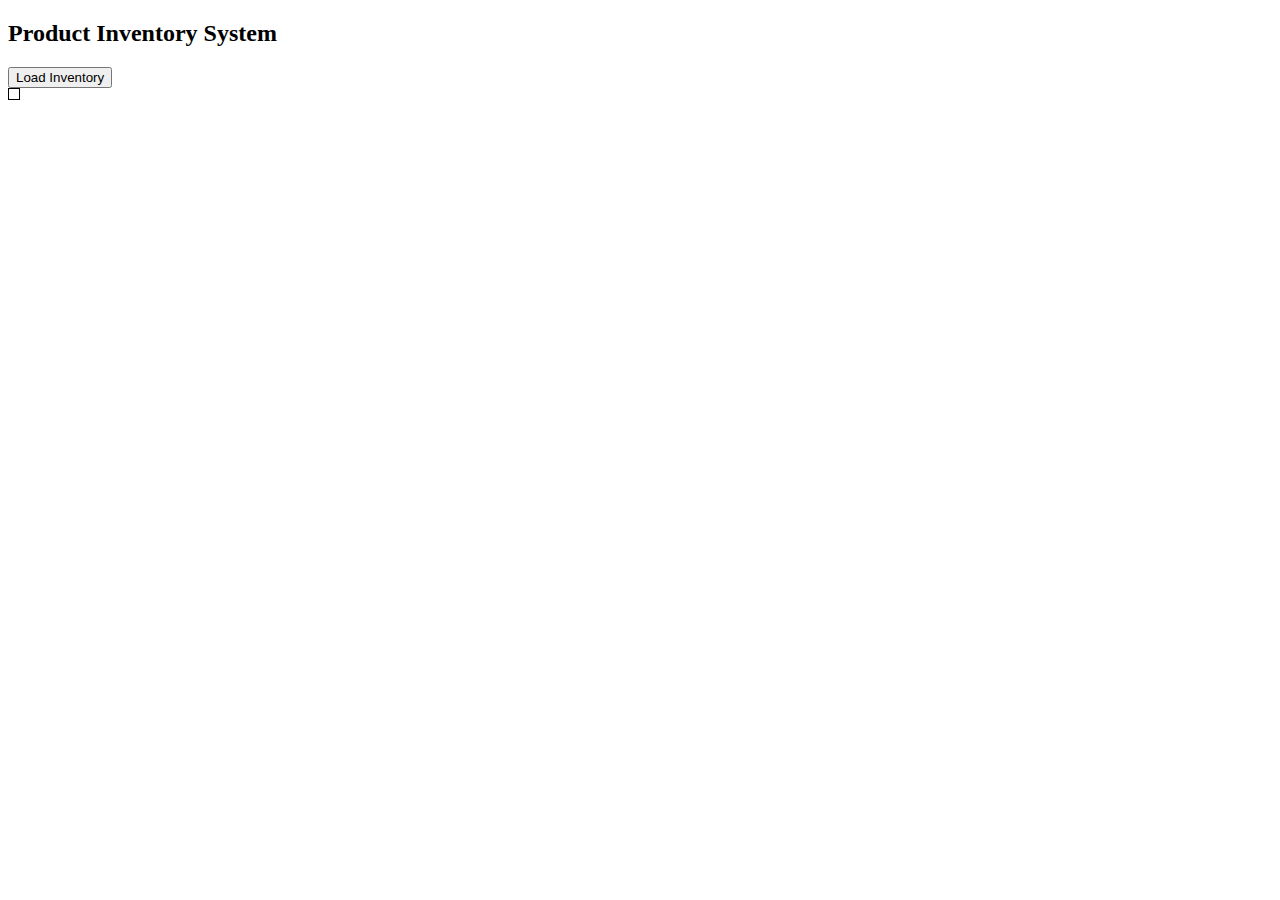
<file: index.html>
<!DOCTYPE html>
<html>
<head>
  <title>Product Inventory</title>
  <link rel="stylesheet" href="style.css">
</head>
<body>
  <h2>Product Inventory System</h2>
  <button onclick="loadInventory()">Load Inventory</button>
  <table id="inventoryTable"></table>
  <p id="totalValue"></p>
  <script src="script.js"></script>
</body>
</html>
</file>
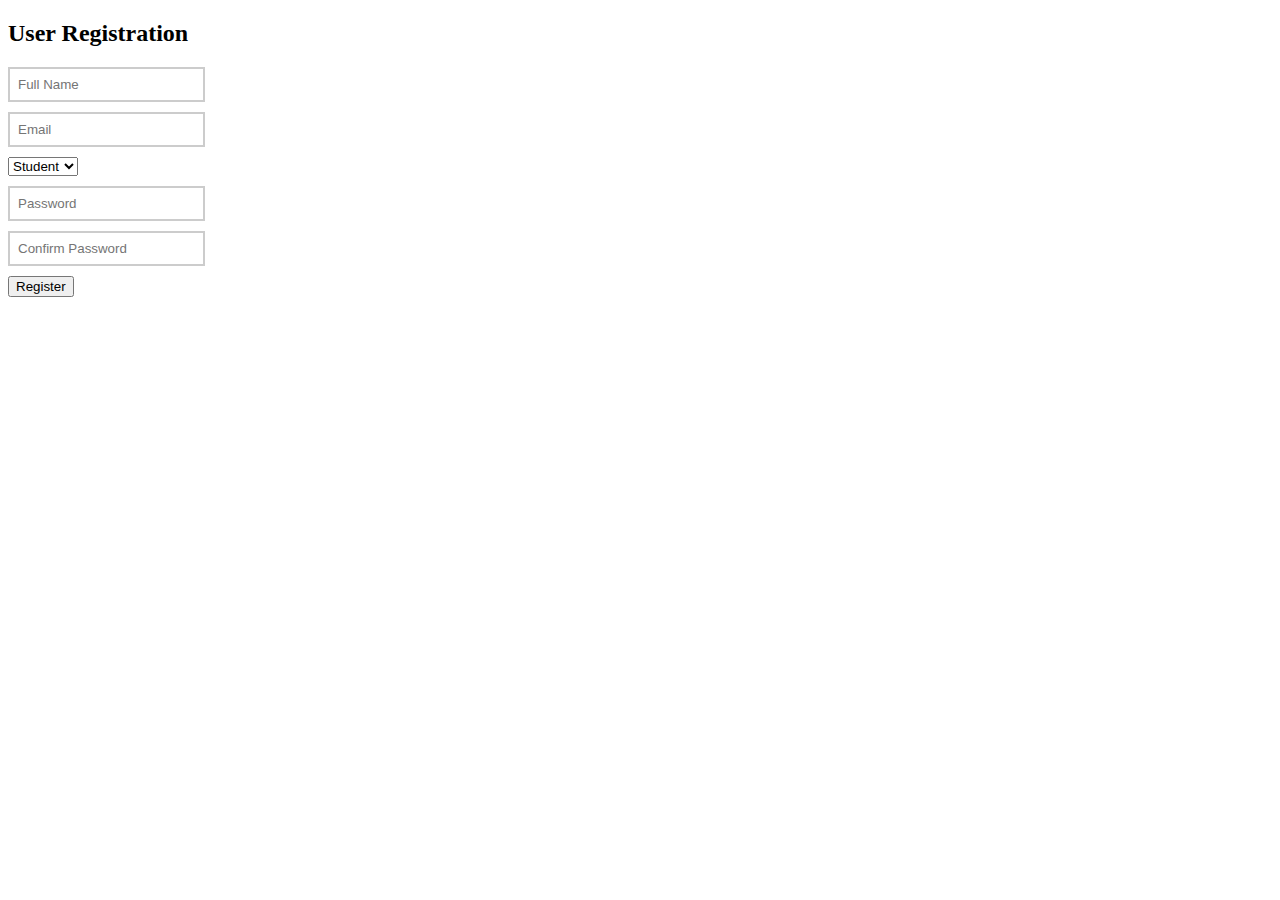
<file: WEB TECHNOLOGIES/LAB/LAB-3/exercise1/index.html>
<!DOCTYPE html>
<html lang="en">
<head>
    <link rel="stylesheet" href="style.css">
</head>
<body>
    <form id="registrationForm">
        <h2>User Registration</h2>
        <input type="text" id="name" placeholder="Full Name" required>
        <input type="email" id="email" placeholder="Email" required>
        
        <select id="role">
            <option value="Student">Student</option>
            <option value="Teacher">Teacher</option>
            <option value="Admin">Admin</option>
        </select>

        <div id="dynamicFields">
            </div>

        <input type="password" id="password" placeholder="Password">
        <input type="password" id="confirmPassword" placeholder="Confirm Password">
        
        <div id="feedback" class="error-msg"></div>
        <button type="submit">Register</button>
    </form>
    <script src="script.js"></script>
</body>
</html>
</file>
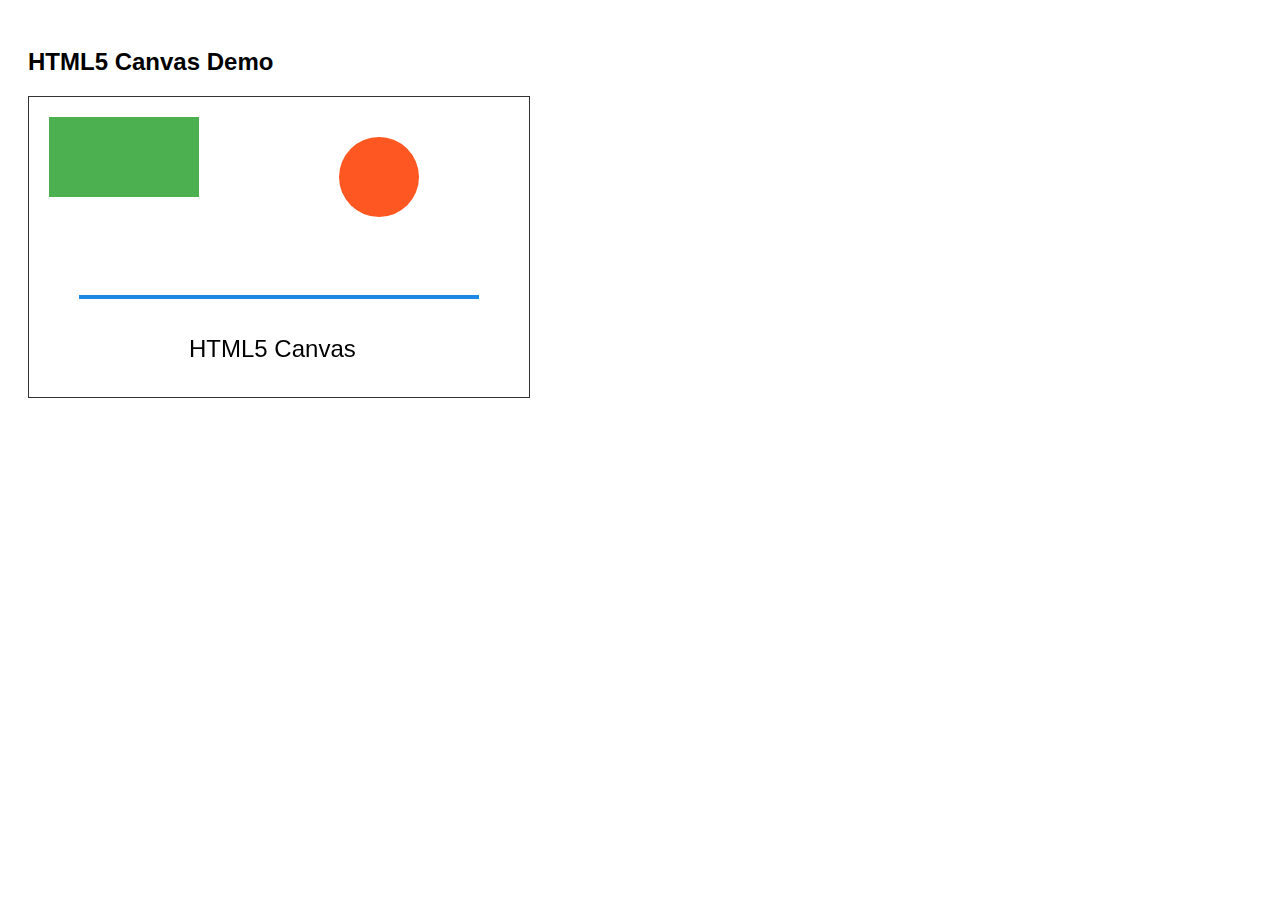
<file: exercise6.html>
<!DOCTYPE html>
<html lang="en">
<head>
  <meta charset="UTF-8" />
  <title>Exercise 1: HTML5 Canvas</title>
  <style>
    body { font-family: Arial, sans-serif; padding: 20px; }
    canvas { border: 1px solid #333; display: block; }
  </style>
</head>
<body>
  <h2>HTML5 Canvas Demo</h2>
  <canvas id="myCanvas" width="500" height="300"></canvas>

  <script>
    const canvas = document.getElementById('myCanvas');
    const ctx = canvas.getContext('2d');

    // Filled rectangle
    ctx.fillStyle = '#4CAF50';
    ctx.fillRect(20, 20, 150, 80);

    // Filled circle
    ctx.beginPath();
    ctx.arc(350, 80, 40, 0, Math.PI * 2);
    ctx.closePath();
    ctx.fillStyle = '#FF5722';
    ctx.fill();

    // Straight line
    ctx.beginPath();
    ctx.moveTo(50, 200);
    ctx.lineTo(450, 200);
    ctx.strokeStyle = '#1E88E5';
    ctx.lineWidth = 4;
    ctx.stroke();

    // Text
    ctx.fillStyle = '#000';
    ctx.font = '24px sans-serif';
    ctx.fillText('HTML5 Canvas', 160, 260);
  </script>
</body>
</html>
</file>
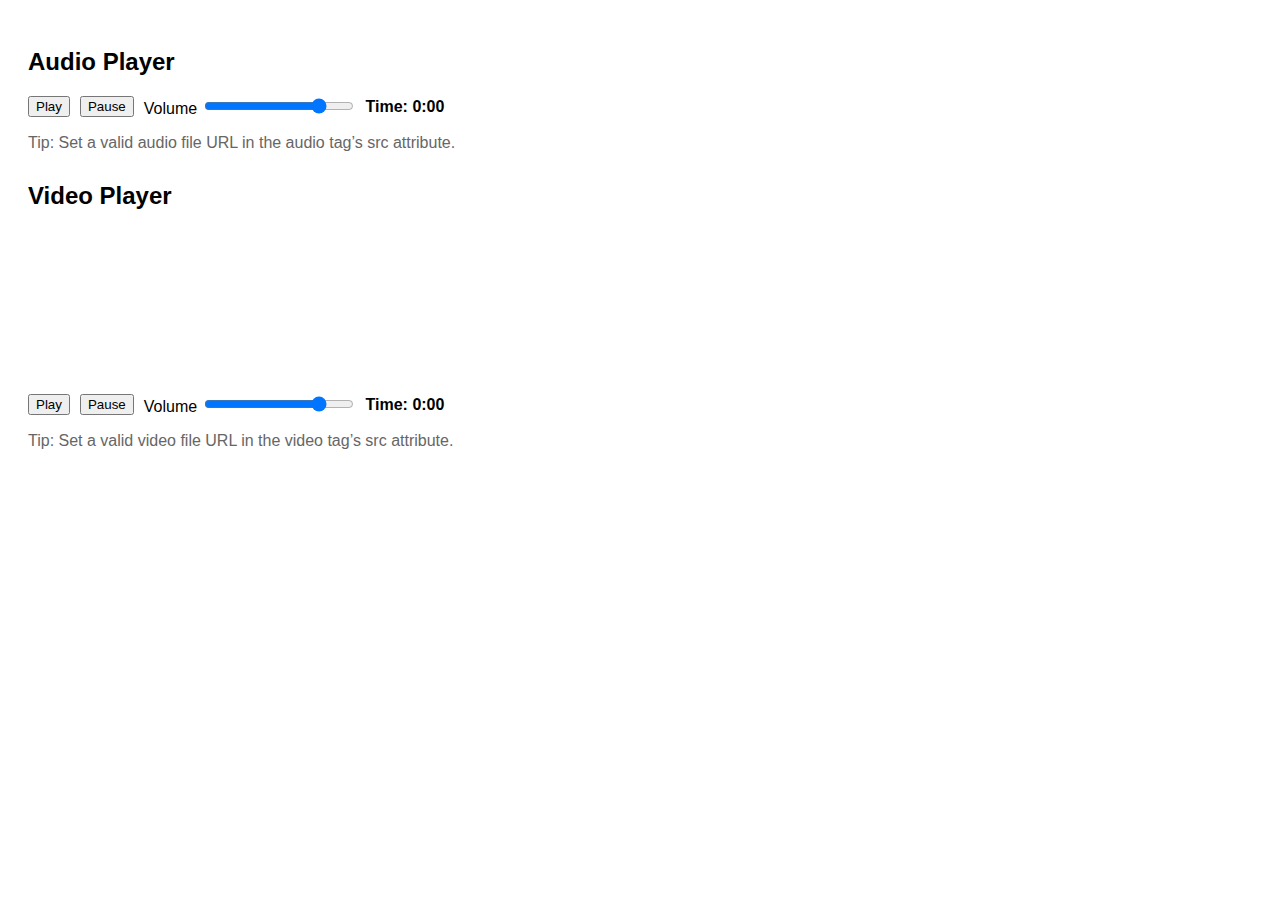
<file: exercise7.html>
<!DOCTYPE html>
<html lang="en">
<head>
  <meta charset="UTF-8" />
  <title>Exercise 2: Audio & Video</title>
  <style>
    body { font-family: Arial, sans-serif; padding: 20px; }
    .player { margin-bottom: 30px; }
    .controls { margin-top: 10px; display: flex; gap: 10px; align-items: center; }
    .time { font-weight: bold; }
    input[type="range"] { width: 150px; }
  </style>
</head>
<body>
  <h2>Audio Player</h2>
  <div class="player">
    <audio id="audio" src="" preload="metadata"></audio>
    <div class="controls">
      <button id="audioPlay">Play</button>
      <button id="audioPause">Pause</button>
      <label>
        Volume
        <input id="audioVolume" type="range" min="0" max="1" step="0.01" value="0.8" />
      </label>
      <span class="time">Time: <span id="audioTime">0:00</span></span>
    </div>
    <p style="color:#666">Tip: Set a valid audio file URL in the audio tag’s src attribute.</p>
  </div>

  <h2>Video Player</h2>
  <div class="player">
    <video id="video" src="" width="480" controlslist="nodownload" preload="metadata"></video>
    <div class="controls">
      <button id="videoPlay">Play</button>
      <button id="videoPause">Pause</button>
      <label>
        Volume
        <input id="videoVolume" type="range" min="0" max="1" step="0.01" value="0.8" />
      </label>
      <span class="time">Time: <span id="videoTime">0:00</span></span>
    </div>
    <p style="color:#666">Tip: Set a valid video file URL in the video tag’s src attribute.</p>
  </div>

  <script>
    // Utility to format time mm:ss
    function formatTime(seconds) {
      const s = Math.floor(seconds % 60);
      const m = Math.floor(seconds / 60);
      return `${m}:${s.toString().padStart(2, '0')}`;
    }

    // Audio
    const audio = document.getElementById('audio');
    const audioPlay = document.getElementById('audioPlay');
    const audioPause = document.getElementById('audioPause');
    const audioVolume = document.getElementById('audioVolume');
    const audioTime = document.getElementById('audioTime');

    audioPlay.addEventListener('click', () => audio.play());
    audioPause.addEventListener('click', () => audio.pause());
    audioVolume.addEventListener('input', () => audio.volume = audioVolume.value);
    audio.addEventListener('timeupdate', () => {
      audioTime.textContent = formatTime(audio.currentTime);
    });

    // Video
    const video = document.getElementById('video');
    const videoPlay = document.getElementById('videoPlay');
    const videoPause = document.getElementById('videoPause');
    const videoVolume = document.getElementById('videoVolume');
    const videoTime = document.getElementById('videoTime');

    videoPlay.addEventListener('click', () => video.play());
    videoPause.addEventListener('click', () => video.pause());
    videoVolume.addEventListener('input', () => video.volume = videoVolume.value);
    video.addEventListener('timeupdate', () => {
      videoTime.textContent = formatTime(video.currentTime);
    });
  </script>
</body>
</html>
</file>
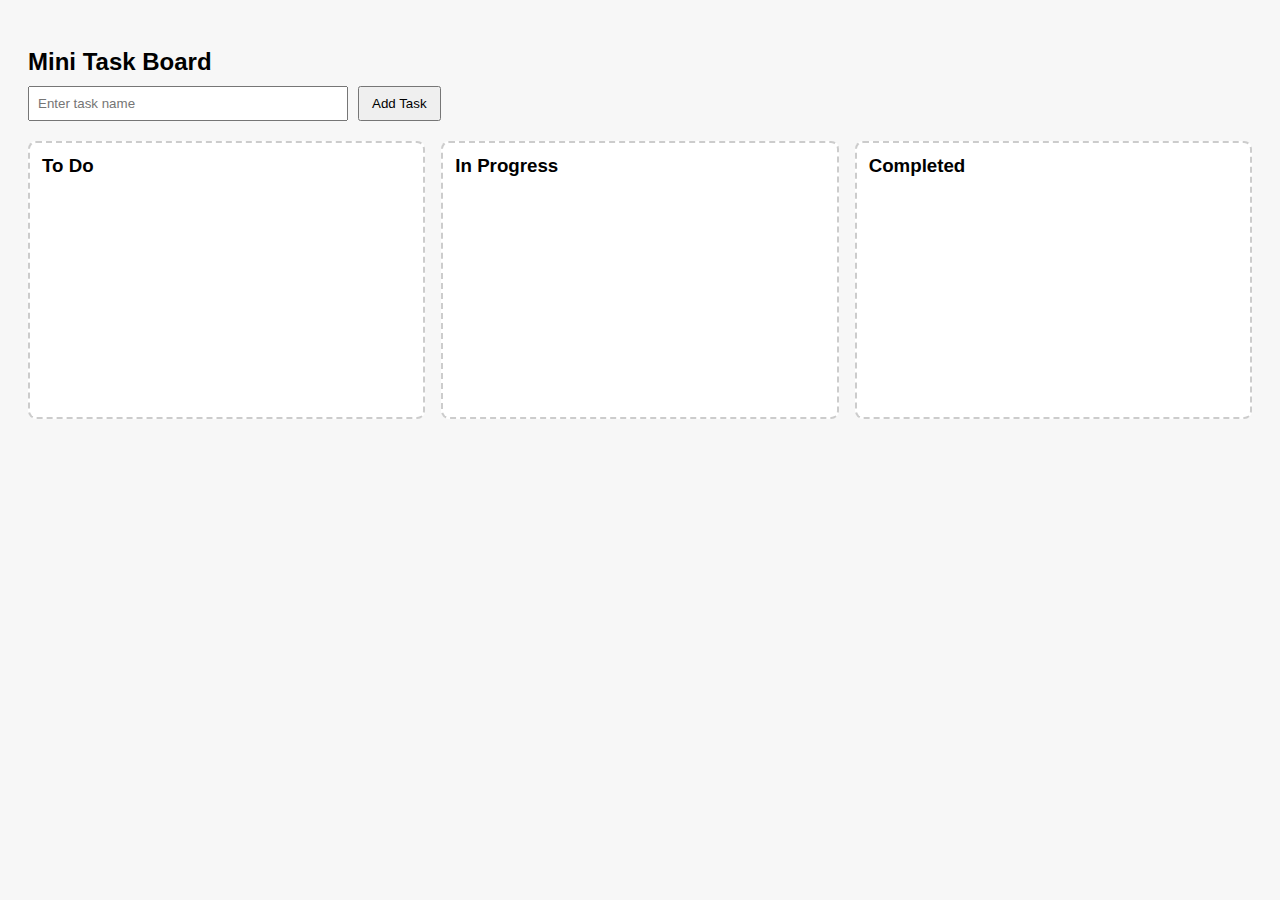
<file: exercise8.html>
<!DOCTYPE html>
<html lang="en">
<head>
  <meta charset="UTF-8" />
  <title>Exercise 3: Drag & Drop Task Manager</title>
  <style>
    body { font-family: Arial, sans-serif; padding: 20px; background: #f7f7f7; }
    h2 { margin-bottom: 10px; }
    .controls { display: flex; gap: 10px; margin-bottom: 20px; }
    input[type="text"] { padding: 8px; width: 300px; }
    button { padding: 8px 12px; cursor: pointer; }
    .board { display: grid; grid-template-columns: repeat(3, 1fr); gap: 16px; }
    .column {
      background: #fff; border: 2px dashed #ccc; border-radius: 8px;
      min-height: 250px; padding: 12px; transition: border-color 0.2s;
    }
    .column.dragover { border-color: #1E88E5; }
    .column h3 { margin-top: 0; }
    .task {
      background: #fff; border: 1px solid #ddd; border-radius: 6px;
      padding: 10px; margin-bottom: 10px; cursor: grab; box-shadow: 0 2px 4px rgba(0,0,0,0.08);
    }
    .task.completed { background: #C8E6C9; border-color: #81C784; }
    .message {
      margin-top: 12px; color: #2e7d32; font-weight: bold; display: none;
    }
    .message.show { display: block; }
  </style>
</head>
<body>
  <h2>Mini Task Board</h2>
  <div class="controls">
    <input id="taskInput" type="text" placeholder="Enter task name" />
    <button id="addTaskBtn">Add Task</button>
  </div>

  <div class="board">
    <div class="column" id="todo" data-status="To Do">
      <h3>To Do</h3>
    </div>
    <div class="column" id="inprogress" data-status="In Progress">
      <h3>In Progress</h3>
    </div>
    <div class="column" id="completed" data-status="Completed">
      <h3>Completed</h3>
      <div id="completedMsg" class="message">Task Completed Successfully</div>
    </div>
  </div>

  <script>
    const taskInput = document.getElementById('taskInput');
    const addTaskBtn = document.getElementById('addTaskBtn');
    const columns = document.querySelectorAll('.column');
    const completedMsg = document.getElementById('completedMsg');

    let taskIdCounter = 0;

    function createTaskCard(name) {
      const card = document.createElement('div');
      card.className = 'task';
      card.draggable = true;
      card.id = `task-${++taskIdCounter}`;

      const dateStr = new Date().toLocaleString();
      card.innerHTML = `<strong>${name}</strong><br/><small>${dateStr}</small>`;

      // Drag events
      card.addEventListener('dragstart', (e) => {
        e.dataTransfer.setData('text/plain', card.id);
        // For Firefox
        e.dataTransfer.effectAllowed = 'move';
      });

      card.addEventListener('dragend', () => {
        // Optional: visual cleanup
      });

      return card;
    }

    addTaskBtn.addEventListener('click', () => {
      const name = taskInput.value.trim();
      if (!name) {
        alert('Please enter a task name.');
        return;
      }
      const card = createTaskCard(name);
      document.getElementById('todo').appendChild(card);
      taskInput.value = '';
    });

    columns.forEach(col => {
      col.addEventListener('dragover', (e) => {
        e.preventDefault();
        col.classList.add('dragover');
      });

      col.addEventListener('dragleave', () => {
        col.classList.remove('dragover');
      });

      col.addEventListener('drop', (e) => {
        e.preventDefault();
        col.classList.remove('dragover');
        const id = e.dataTransfer.getData('text/plain');
        const card = document.getElementById(id);
        if (!card) return;

        col.appendChild(card);

        if (col.id === 'completed') {
          card.classList.add('completed');
          completedMsg.classList.add('show');
          setTimeout(() => completedMsg.classList.remove('show'), 2000);
        } else {
          card.classList.remove('completed');
        }
      });
    });
  </script>
</body>
</html>
</file>
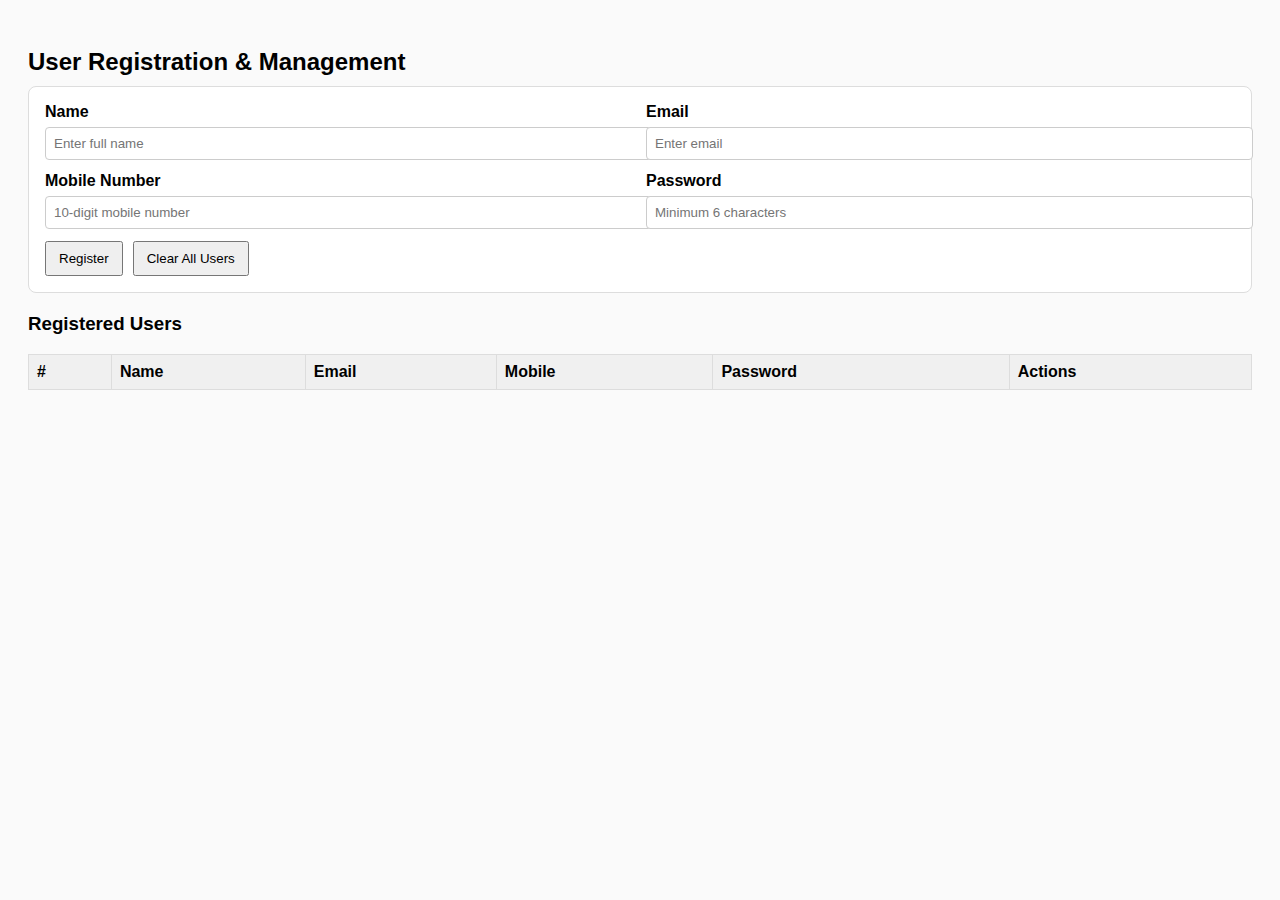
<file: exercise9.html>
<!DOCTYPE html>
<html lang="en">
<head>
  <meta charset="UTF-8" />
  <title>Exercise 4: User Management with localStorage</title>
  <style>
    body { font-family: Arial, sans-serif; padding: 20px; background: #fafafa; }
    h2 { margin-bottom: 10px; }
    form {
      display: grid; grid-template-columns: 1fr 1fr; gap: 12px; background: #fff;
      padding: 16px; border-radius: 8px; border: 1px solid #ddd; margin-bottom: 20px;
    }
    form .full { grid-column: 1 / -1; }
    label { display: block; font-weight: bold; margin-bottom: 6px; }
    input[type="text"], input[type="email"], input[type="password"] {
      width: 100%; padding: 8px; border: 1px solid #ccc; border-radius: 4px;
    }
    button { padding: 8px 12px; cursor: pointer; }
    .actions { display: flex; gap: 10px; }
    table { width: 100%; border-collapse: collapse; background: #fff; }
    th, td { border: 1px solid #ddd; padding: 8px; text-align: left; }
    th { background: #f0f0f0; }
    .error { color: #d32f2f; margin-bottom: 10px; font-weight: bold; }
    .success { color: #2e7d32; margin-bottom: 10px; font-weight: bold; }
  </style>
</head>
<body>
  <h2>User Registration & Management</h2>

  <div id="message"></div>

  <form id="regForm" novalidate>
    <div>
      <label for="name">Name</label>
      <input id="name" type="text" placeholder="Enter full name" required />
    </div>
    <div>
      <label for="email">Email</label>
      <input id="email" type="email" placeholder="Enter email" required />
    </div>
    <div>
      <label for="mobile">Mobile Number</label>
      <input id="mobile" type="text" placeholder="10-digit mobile number" required />
    </div>
    <div>
      <label for="password">Password</label>
      <input id="password" type="password" placeholder="Minimum 6 characters" required />
    </div>
    <div class="actions full">
      <button type="submit">Register</button>
      <button type="button" id="clearAll">Clear All Users</button>
    </div>
  </form>

  <h3>Registered Users</h3>
  <table id="usersTable">
    <thead>
      <tr>
        <th>#</th>
        <th>Name</th>
        <th>Email</th>
        <th>Mobile</th>
        <th>Password</th>
        <th>Actions</th>
      </tr>
    </thead>
    <tbody></tbody>
  </table>

  <script>
    const STORAGE_KEY = 'users';

    const form = document.getElementById('regForm');
    const nameEl = document.getElementById('name');
    const emailEl = document.getElementById('email');
    const mobileEl = document.getElementById('mobile');
    const passwordEl = document.getElementById('password');
    const messageEl = document.getElementById('message');
    const tableBody = document.querySelector('#usersTable tbody');
    const clearAllBtn = document.getElementById('clearAll');

    function showMessage(text, type = 'error') {
      messageEl.className = type === 'success' ? 'success' : 'error';
      messageEl.textContent = text;
      setTimeout(() => { messageEl.textContent = ''; messageEl.className = ''; }, 2500);
    }

    function getUsers() {
      try {
        return JSON.parse(localStorage.getItem(STORAGE_KEY)) || [];
      } catch {
        return [];
      }
    }

    function setUsers(users) {
      localStorage.setItem(STORAGE_KEY, JSON.stringify(users));
    }

    function renderUsers() {
      const users = getUsers();
      tableBody.innerHTML = '';
      users.forEach((u, idx) => {
        const tr = document.createElement('tr');
        tr.innerHTML = `
          <td>${idx + 1}</td>
          <td>${u.name}</td>
          <td>${u.email}</td>
          <td>${u.mobile}</td>
          <td>${u.password}</td>
          <td><button data-email="${u.email}" class="deleteBtn">Delete</button></td>
        `;
        tableBody.appendChild(tr);
      });

      // Bind delete buttons
      document.querySelectorAll('.deleteBtn').forEach(btn => {
        btn.addEventListener('click', () => {
          const email = btn.getAttribute('data-email');
          const users = getUsers().filter(u => u.email !== email);
          setUsers(users);
          renderUsers();
          showMessage('User deleted successfully.', 'success');
        });
      });
    }

    function validateForm({ name, email, mobile, password }) {
      if (!name || !email || !mobile || !password) {
        return 'All fields are mandatory.';
      }
      const mobileDigits = mobile.replace(/\D/g, '');
      if (mobileDigits.length !== 10) {
        return 'Mobile number must be exactly 10 digits.';
      }
      if (password.length < 6) {
        return 'Password must be at least 6 characters.';
      }
      return null;
    }

    form.addEventListener('submit', (e) => {
      e.preventDefault();

      const user = {
        name: nameEl.value.trim(),
        email: emailEl.value.trim().toLowerCase(),
        mobile: mobileEl.value.trim(),
        password: passwordEl.value
      };

      const error = validateForm(user);
      if (error) {
        showMessage(error, 'error');
        return;
      }

      const users = getUsers();
      const duplicate = users.some(u => u.email === user.email);
      if (duplicate) {
        showMessage('Email already registered. Please use a different email.', 'error');
        return;
      }

      users.push(user);
      setUsers(users);
      renderUsers();
      showMessage('User registered successfully.', 'success');
      form.reset();
    });

    clearAllBtn.addEventListener('click', () => {
      if (confirm('Are you sure you want to clear all users?')) {
        localStorage.removeItem(STORAGE_KEY);
        renderUsers();
        showMessage('All users cleared.', 'success');
      }
    });

    // Initial render
    renderUsers();
  </script>
</body>
</html>
</file>
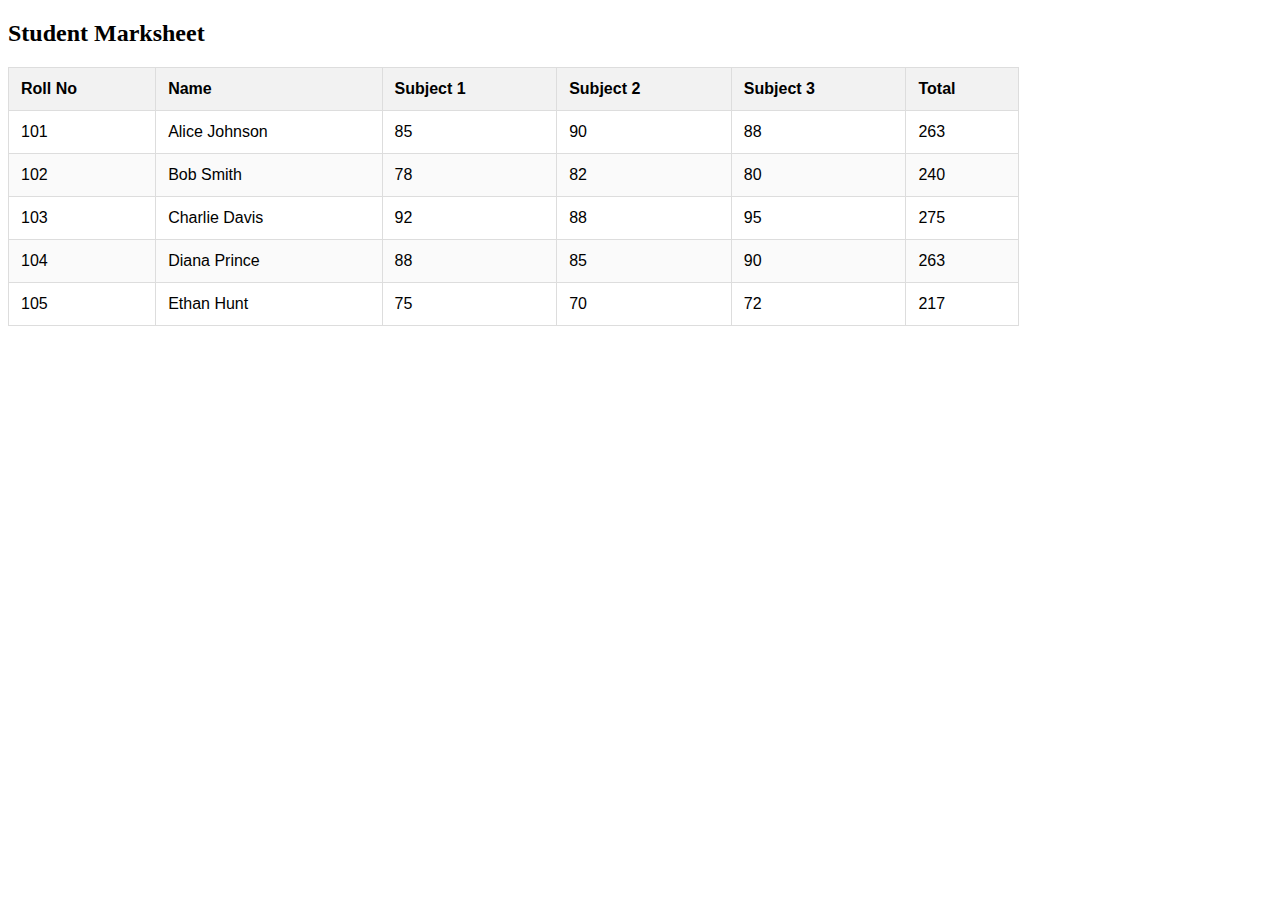
<file: WEB TECHNOLOGIES/LAB/exercise1.html>
<!DOCTYPE html>
<html lang="en">
<head>
    <meta charset="UTF-8">
    <title>Student Marksheet</title>
    <style>
        table {
            width: 80%;
            border-collapse: collapse;
            margin: 20px 0;
            font-family: Arial, sans-serif;
        }
        th, td {
            border: 1px solid #dddddd;
            text-align: left;
            padding: 12px;
        }
        thead {
            background-color: #f2f2f2;
        }
        tr:nth-child(even) {
            background-color: #fafafa;
        }
    </style>
</head>
<body>

    <h2>Student Marksheet</h2>

    <table>
        <thead>
            <tr>
                <th>Roll No</th>
                <th>Name</th>
                <th>Subject 1</th>
                <th>Subject 2</th>
                <th>Subject 3</th>
                <th>Total</th>
            </tr>
        </thead>
        <tbody>
            <tr>
                <td>101</td>
                <td>Alice Johnson</td>
                <td>85</td>
                <td>90</td>
                <td>88</td>
                <td>263</td>
            </tr>
            <tr>
                <td>102</td>
                <td>Bob Smith</td>
                <td>78</td>
                <td>82</td>
                <td>80</td>
                <td>240</td>
            </tr>
            <tr>
                <td>103</td>
                <td>Charlie Davis</td>
                <td>92</td>
                <td>88</td>
                <td>95</td>
                <td>275</td>
            </tr>
            <tr>
                <td>104</td>
                <td>Diana Prince</td>
                <td>88</td>
                <td>85</td>
                <td>90</td>
                <td>263</td>
            </tr>
            <tr>
                <td>105</td>
                <td>Ethan Hunt</td>
                <td>75</td>
                <td>70</td>
                <td>72</td>
                <td>217</td>
            </tr>
        </tbody>
    </table>

</body>
</html>
</file>
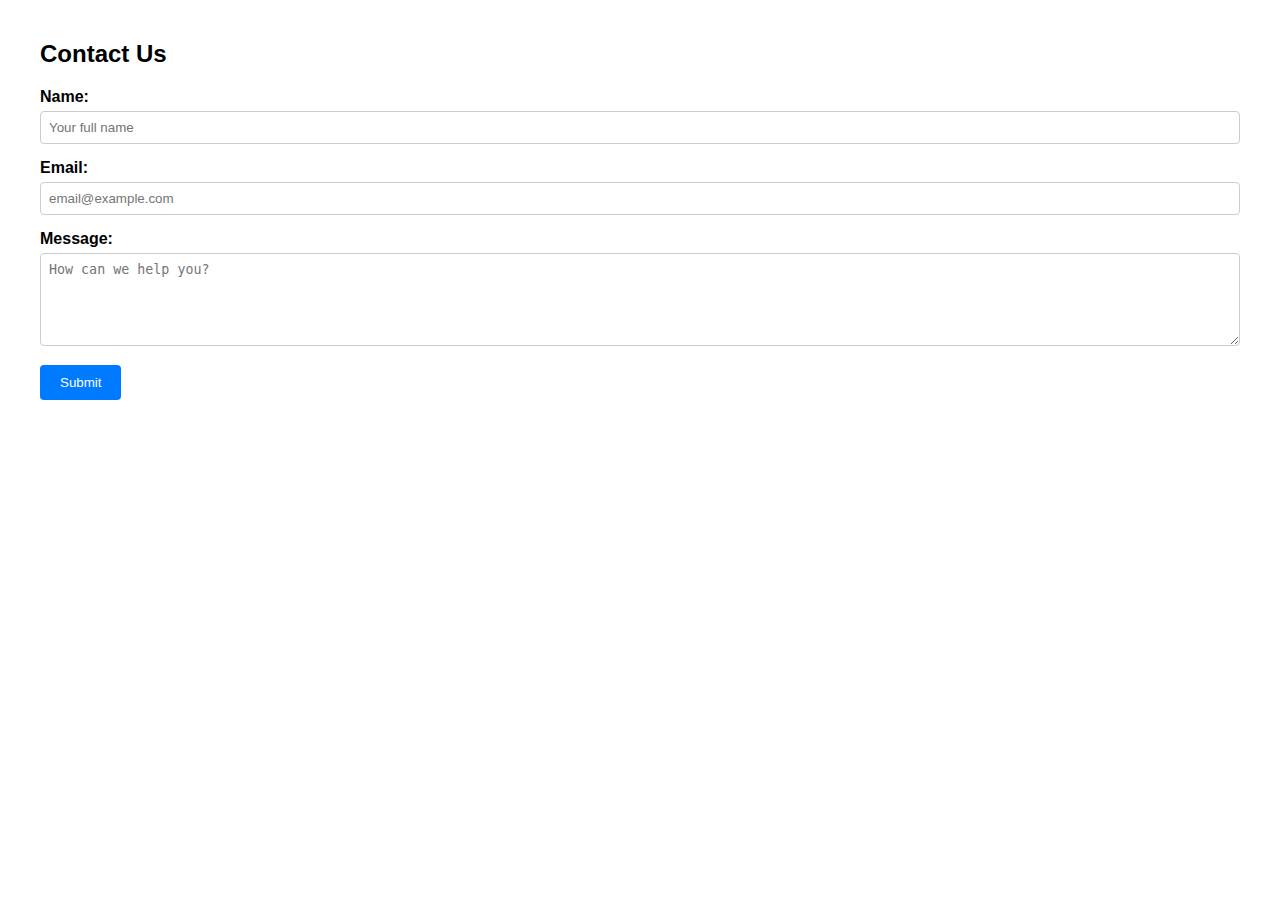
<file: WEB TECHNOLOGIES/LAB/exercise2.html>
<!DOCTYPE html>
<html lang="en">
<head>
    <meta charset="UTF-8">
    <title>Contact Us</title>
    <style>
        body { font-family: sans-serif; margin: 40px; }
        .form-group { margin-bottom: 15px; }
        label { display: block; margin-bottom: 5px; font-weight: bold; }
        input[type="text"], input[type="email"], textarea {
            width: 100%;
            padding: 8px;
            border: 1px solid #ccc;
            border-radius: 4px;
            box-sizing: border-box; /* Ensures padding doesn't affect width */
        }
        button {
            padding: 10px 20px;
            background-color: #007BFF;
            color: white;
            border: none;
            border-radius: 4px;
            cursor: pointer;
        }
        button:hover { background-color: #0056b3; }
    </style>
</head>
<body>

    <h2>Contact Us</h2>

    <form action="/submit-form" method="POST">
        <div class="form-group">
            <label for="name">Name:</label>
            <input type="text" id="name" name="user_name" placeholder="Your full name" required>
        </div>

        <div class="form-group">
            <label for="email">Email:</label>
            <input type="email" id="email" name="user_email" placeholder="email@example.com" required>
        </div>

        <div class="form-group">
            <label for="message">Message:</label>
            <textarea id="message" name="user_message" rows="5" placeholder="How can we help you?" required></textarea>
        </div>

        <button type="submit">Submit</button>
    </form>

</body>
</html>
</file>
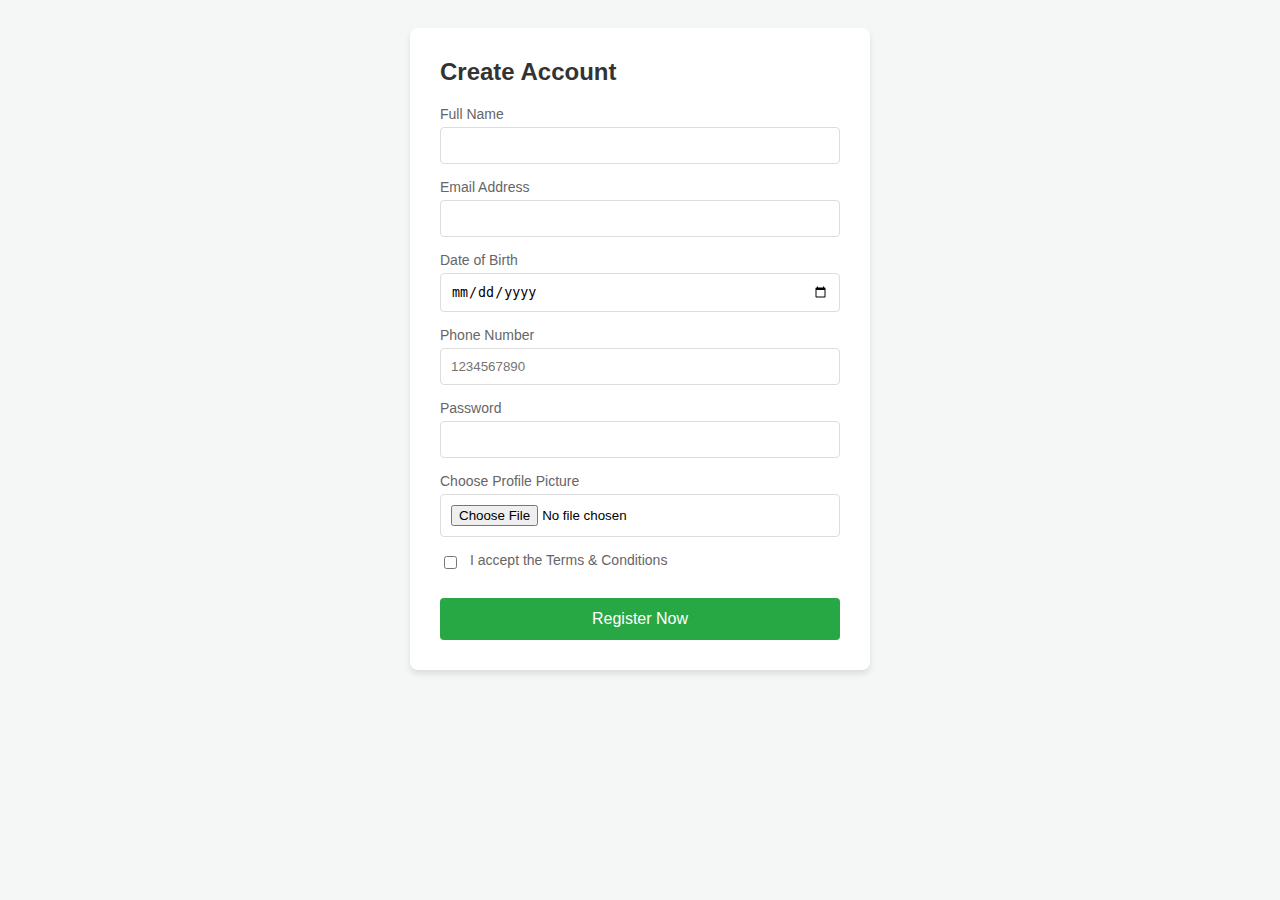
<file: WEB TECHNOLOGIES/LAB/exercise3.html>
<!DOCTYPE html>
<html lang="en">
<head>
    <meta charset="UTF-8">
    <meta name="viewport" content="width=device-width, initial-scale=1.0">
    <title>User Registration</title>
    <style>
        body { font-family: 'Segoe UI', Tahoma, Geneva, Verdana, sans-serif; background-color: #f4f7f6; display: flex; justify-content: center; padding: 20px; }
        .registration-card { background: white; padding: 30px; border-radius: 8px; box-shadow: 0 4px 6px rgba(0,0,0,0.1); width: 100%; max-width: 400px; }
        h2 { margin-top: 0; color: #333; }
        .form-control { margin-bottom: 15px; }
        label { display: block; margin-bottom: 5px; font-size: 14px; color: #666; }
        input[type="text"], input[type="email"], input[type="date"], input[type="tel"], input[type="password"], input[type="file"] {
            width: 100%;
            padding: 10px;
            border: 1px solid #ddd;
            border-radius: 4px;
            box-sizing: border-box;
        }
        .checkbox-group { display: flex; align-items: center; gap: 10px; font-size: 14px; }
        .checkbox-group input { width: auto; }
        button {
            width: 100%;
            padding: 12px;
            background-color: #28a745;
            color: white;
            border: none;
            border-radius: 4px;
            font-size: 16px;
            cursor: pointer;
            margin-top: 10px;
        }
        button:hover { background-color: #218838; }
    </style>
</head>
<body>

<div class="registration-card">
    <h2>Create Account</h2>
    <form action="/register" method="POST" enctype="multipart/form-data">
        
        <div class="form-control">
            <label for="fullname">Full Name</label>
            <input type="text" id="fullname" name="fullname" required>
        </div>

        <div class="form-control">
            <label for="email">Email Address</label>
            <input type="email" id="email" name="email" required>
        </div>

        <div class="form-control">
            <label for="dob">Date of Birth</label>
            <input type="date" id="dob" name="dob" required>
        </div>

        <div class="form-control">
            <label for="phone">Phone Number</label>
            <input type="tel" id="phone" name="phone" pattern="[0-9]{10}" placeholder="1234567890" required>
        </div>

        <div class="form-control">
            <label for="password">Password</label>
            <input type="password" id="password" name="password" minlength="8" required>
        </div>

        <div class="form-control">
            <label for="profile_pic">Choose Profile Picture</label>
            <input type="file" id="profile_pic" name="profile_pic" accept="image/*">
        </div>

        <div class="form-control checkbox-group">
            <input type="checkbox" id="terms" name="terms" required>
            <label for="terms">I accept the Terms & Conditions</label>
        </div>

        <button type="submit">Register Now</button>
    </form>
</div>

</body>
</html>
</file>
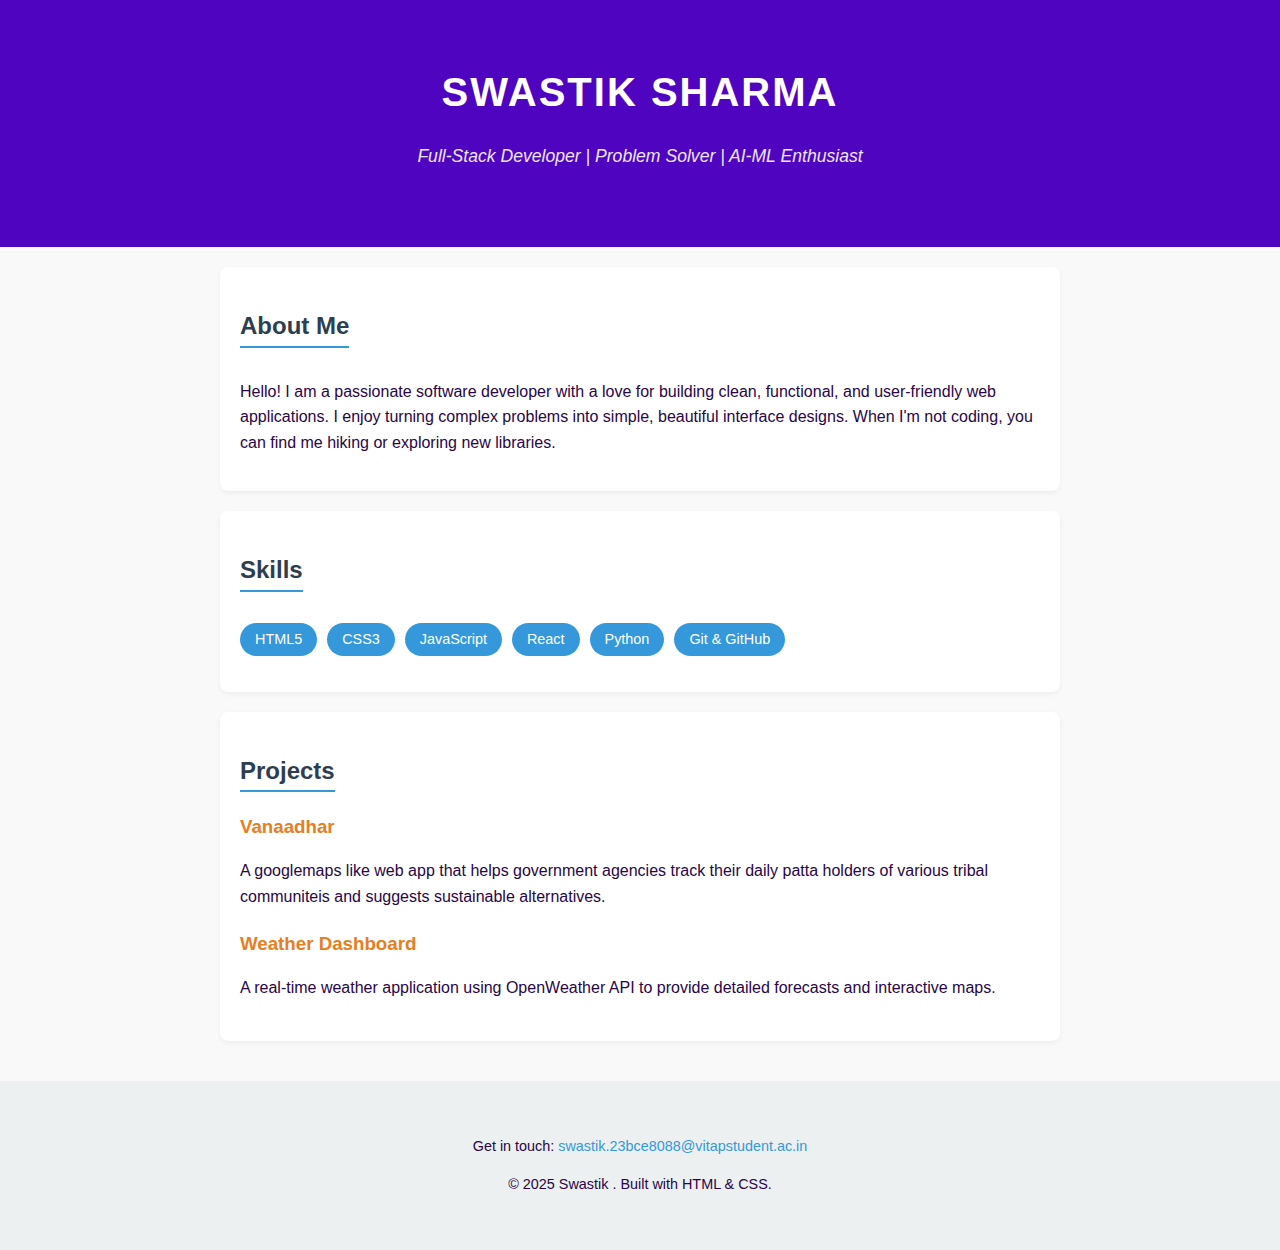
<file: WEB TECHNOLOGIES/LAB/exercise5.html>
<!DOCTYPE html>
<html lang="en">
<head>
    <meta charset="UTF-8">
    <meta name="viewport" content="width=device-width, initial-scale=1.0">
    <title>My Personal Portfolio</title>
    <style>
        /* General Styles */
        body {
            font-family: 'Segoe UI', Tahoma, Geneva, Verdana, sans-serif;
            line-height: 1.6;
            margin: 0;
            padding: 0;
            color: #2a0547;
            background-color: #f9f9f9;
        }

        /* Header Styling */
        header {
            background-color: #4f04bf;
            color: #ffffff;
            padding: 60px 20px;
            text-align: center;
        }

        header h1 {
            margin: 0;
            font-size: 2.5rem;
            letter-spacing: 2px;
        }

        header p {
            font-style: italic;
            font-size: 1.1rem;
            opacity: 0.9;
        }

        /* Section Layout */
        section {
            max-width: 800px;
            margin: 20px auto;
            padding: 20px;
            background: #fff;
            border-radius: 8px;
            box-shadow: 0 2px 5px rgba(0,0,0,0.05);
        }

        h2 {
            color: #2c3e50;
            border-bottom: 2px solid #3498db;
            display: inline-block;
            margin-bottom: 15px;
        }

        /* Skills List Styling */
        .skills-list {
            display: flex;
            flex-wrap: wrap;
            gap: 10px;
            list-style: none;
            padding: 0;
        }

        .skills-list li {
            background: #3498db;
            color: white;
            padding: 5px 15px;
            border-radius: 20px;
            font-size: 0.9rem;
        }

        /* Projects Styling */
        .project-item {
            margin-bottom: 20px;
        }

        .project-item h3 {
            margin: 5px 0;
            color: #e67e22;
        }

        /* Footer Styling */
        footer {
            text-align: center;
            padding: 40px 20px;
            background: #ecf0f1;
            margin-top: 40px;
            font-size: 0.9rem;
        }

        footer a {
            color: #3498db;
            text-decoration: none;
        }
    </style>
</head>
<body>

    <header>
        <h1>SWASTIK SHARMA</h1>
        <p>Full-Stack Developer | Problem Solver | AI-ML Enthusiast</p>
    </header>

    <section id="about">
        <h2>About Me</h2>
        <p>
            Hello! I am a passionate software developer with a love for building clean, 
            functional, and user-friendly web applications. I enjoy turning 
            complex problems into simple, beautiful interface designs. 
            When I'm not coding, you can find me hiking or exploring new libraries.
        </p>
    </section>

    <section id="skills">
        <h2>Skills</h2>
        <ul class="skills-list">
            <li>HTML5</li>
            <li>CSS3</li>
            <li>JavaScript</li>
            <li>React</li>
            <li>Python</li>
            <li>Git & GitHub</li>
        </ul>
    </section>

    <section id="projects">
        <h2>Projects</h2>
        <div class="project-item">
            <h3>Vanaadhar</h3>
            <p>A googlemaps like web app that helps government agencies track their daily patta holders of various tribal communiteis and suggests sustainable alternatives.</p>
        </div>
        <div class="project-item">
            <h3>Weather Dashboard</h3>
            <p>A real-time weather application using OpenWeather API to provide detailed forecasts and interactive maps.</p>
        </div>
    </section>

    <footer>
        <p>Get in touch: <a href="mailto:swastik.23bce8088@vitapstudent.ac.in">swastik.23bce8088@vitapstudent.ac.in</a></p>
        <p>&copy; 2025 Swastik . Built with HTML & CSS.</p>
    </footer>

</body>
</html>
</file>
<file: style.css>
.low-stock {
  background-color: #ffcccc;
}
table, th, td {
  border: 1px solid black;
  padding: 5px;
}
</file>
<file: WEB TECHNOLOGIES/LAB/LAB-3/exercise1/style.css>
input {
    display: block;
    margin: 10px 0;
    padding: 8px;
    border: 2px solid #ccc;
}

/* Class to be added/removed via JS */
.invalid {
    border-color: #ff4d4d !important;
    background-color: #fff2f2;
}

.error-msg {
    color: red;
    font-size: 0.8em;
}
</file>
